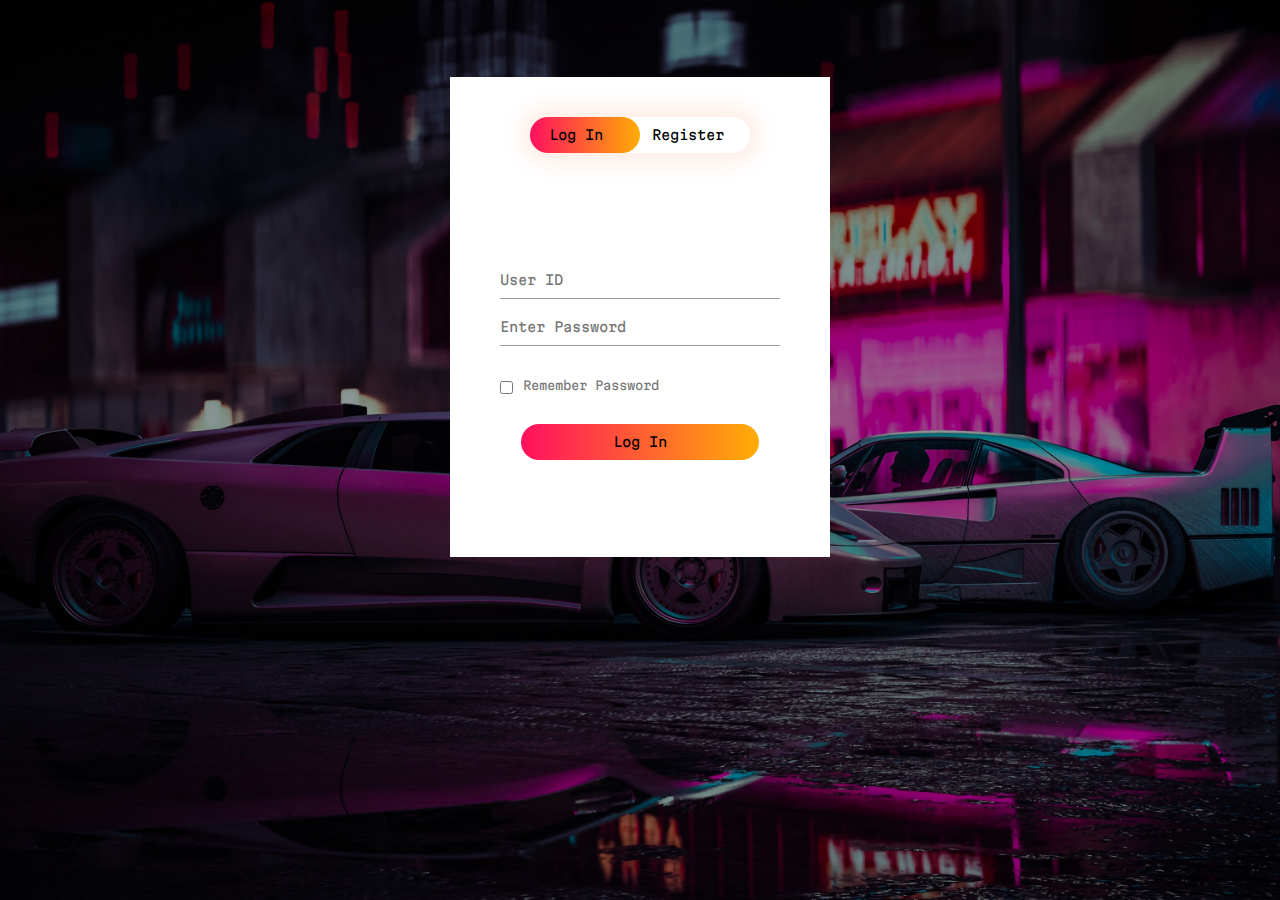
<file: login.html>
<!DOCTYPE html>
<html>
  <head>
    <link rel="stylesheet" href="./login.css" />
    <link rel="stylesheet" href="./style.css" />
  </head>
  <body>
    <div class="hero">
      <div class="form-box">
        <div class="button-box">
          <div id="btn"></div>
          <button type="button" class="toggle-btn" onclick="login()">
            Log In
          </button>
          <button type="button" class="toggle-btn" onclick="register()">
            Register
          </button>
        </div>

        <form id="login" class="input-group">
          <input
            type="text"
            class="input-field"
            placeholder="User ID"
            required
          />
          <input
            type="password"
            class="input-field"
            placeholder="Enter Password"
            required
          />
          <input type="checkbox" class="check-box" /><span
            >Remember Password</span
          >
          <button type="submit" class="submit-btn">Log In</button>
        </form>
        <form id="register" class="input-group">
          <input
            type="text"
            class="input-field"
            placeholder="User ID"
            required
          />
          <input
            type="email"
            class="input-field"
            placeholder="Email ID"
            required
          />
          <input
            type="text"
            class="input-field"
            placeholder="Enter Password"
            required
          />
          <input type="checkbox" class="check-box" /><span
            >I agree to the terms and conditions</span
          >
          <button type="submit" class="submit-btn">Register</button>
        </form>
      </div>
    </div>
    <script src="./login.js"></script>
  </body>
</html>
</file>
<file: login.css>
@import url('https://fonts.googleapis.com/css2?family=Martian+Mono:wght@200;300;400;500;600;700&display=swap');
*{
    margin: 0;
    padding: 0;
    font-family: "Martian Mono" , sans-serif;
}
.hero{
    height: 100%;
    width: 100%;
    background-image: linear-gradient(rgba(0,0,0,0.4),rgba(0,0,0,0.4)),url(./login-reg-img/banner.jpg);
    background-position: center;
    background-size: cover;
    position: absolute;
}
.form-box{
    width: 380px;
    height: 480px;
    position: relative;
    margin: 6% auto;
    background: #fff;
    padding: 5px;
    overflow: hidden;
}
.button-box{
    width: 220px;
    margin: 35px auto;
    position: relative;
    box-shadow: 0 0 20px 9px #ff61241f;
    border-radius: 30px;
}
.toggle-btn{
    padding: 10px 19px;
    cursor: pointer;
    background: transparent;
    border: 0;
    outline: none;
    position: relative;
}
#btn{
  top: 0;
  left: 0;
  position: absolute;
  width: 110px;
  height: 100%;
  background: linear-gradient(to right,#ff105f,#ffad06);
  border-radius: 30px;
  transition: 0.5s;  
}
.social-icons{
    margin: 30px auto;
    text-align: center;
}
.social-icons img{
    width: 30px;
    margin: 0 12px;
    box-shadow: 0 0 20px 0 #7f7f7f3d;
    cursor: pointer;
    border-radius: 50%;
}
.input-group{
    top: 180px;
    position: absolute;
    width: 280px;
    transition: 0.5s;
}
.input-field{
    width: 100%;
    padding: 10px  0;
    margin: 5px 0;
    border-left: 0;
    border-top: 0;
    border-right: 0;
    border-bottom: 1px solid #999;
    outline: none;
    background: transparent;
}
.submit-btn{
    width: 85%;
    padding: 10px 30px;
    cursor: pointer;
    display: block;
    margin: auto;
    background: linear-gradient(to right,#ff105f,#ffad06);
    border: 0;
    outline: none;
    border-radius: 30px;
}
.check-box{
    margin: 30px 10px 30px 0;
}
span{
    color: #777;
    font-size: 12px;
    bottom: 68px;
    position: absolute;
}
#login{
    left: 50px;
}
#register{
    left: 450px;
}
</file>
<file: style.css>
@import url('https://fonts.googleapis.com/css2?family=Martian+Mono:wght@200;300;400;500;600;700&display=swap');
*{
    margin: 0;
    padding: 0;
    box-sizing: border-box;
    scroll-padding-top: 2rem;
    scroll-behavior: smooth;
    list-style: none;
    text-decoration: none; 
    font-family: "Martian Mono" , sans-serif;
}
:root{
    --main-color: #fe5b3d;
    --second-color: #ffac38;
    --text-color: #444;
    --gradient: linear-gradient(#fe5b3d, #ffac38);
}
html::-webkit-scrollbar{
    width: 0.5rem;
}
html ::-webkit-scrollbar-track{
    background: transparent;
}
html::-webkit-scrollbar-thumb{
    background: var(--main-color);
    border-radius: 5rem;
}
section{
    padding: 50px 100px;
}
header{
    position: fixed;
    width: 100%;
    top: 0;
    right: 0;
    z-index: 1000;
    display: flex;
    align-items: center;
    justify-content: space-between;
    background: #eeeff1;
    padding: 15px 100px;
}
.logo img{
    width: 40px;
}
.navbar{
    display: flex;
}
.navbar li{
    position: relative;
}
.navbar a {
    font-size: 1rem;
    padding: 10px 20px;
    color: var(--text-color);
    font-weight: 500;
}
.navbar a::after{
    content: '';
    width: 0;
    height: 3px;
    background: var(--gradient);
    position: absolute;
    bottom: -4px;
    left:0px;
    transition: 0.5s;
}
.navbar a:hover::after{
    width: 100%;
}
#menu-icon{
    font-size: 24px;
    cursor: pointer;
    z-index: 10001;
    display: none;
}
.header-btn a {
    padding: 10px 20px;
    color: var(--text-color);
    font-weight: 500;
}
.header-btn .sign-in{
    background: #474fa0;
    color: #FFF;
    border-radius: 0.5rem;
}
.header-btn .sign-in:hover{
    background: var(--main-color);
}
.home{
    width: 100%;
    min-height: 100vh;
    position: relative;
    background: url(./img/Car\ Website\ –\ 1@2x.png);
    background-repeat: no-repeat;
    background-position: canter right ;
    background-size: cover;
    display: grid;
    align-items: center;
    grid-template-columns: repeat(2,1fr);
    
}
.text h1{
    font-size: 3.5rem;
    letter-spacing: 2px;
}
.text span{
    color: var(--main-color);
}
.text p {
    margin: 0.5rem 0 1rem;
}
.form-container form{
    display: flex;
    flex-wrap: wrap;
    align-items: center;
    gap: 1rem;
    position: absolute;
    bottom: 4rem;
    left: 100px;
    background: #FFF;
    padding: 20px;
    border-radius: 0.5rem;
}
.input-box{
    flex: 1 1 7rem;
    display: flex;
    flex-direction: column;
}
.input-box span{
    font-weight: 500;
}
.input-box input{
    padding: 7px;
    outline: none;
    border: none;
    background: #eeeff1;
    border-radius: 0.5rem;
    font-size: 1rem;
}
.form-container form .btn{
  flex: 1 1 7rem;
  padding: 10px 34px;
  border: none;
 border-radius:0.5rem;
  background:#474fa0;
  color:#fff;
  font-size: 1rem;
  font-weight: 500;
}
.form-container form .btn:hover{
    background: var(--main-color);
}
.heading{
    text-align: center;
}
.heading span{
    font-weight: 500;
    text-transform: uppercase;
}
.heading h1{
    font-size: 2rem;
}
.ride-container{
    display: grid;
    align-items: center;
    grid-template-columns: repeat(auto-fit,minmax(250px,auto));
    gap: 1rem;
    margin-top: 2rem;
}
.ride-container .box{
    text-align: center;
    padding: 20px;
}
.ride-container .box .bx{
    font-size: 34px;
    padding: 10px;
    background: #eeeff1;
    border-radius:0.5rem ;
    color: var(--main-color);
}
.ride-container .box h2{
    font-size: 1.3rem;
    font-weight: 500 ;
    margin: 1.4rem 0 0.5rem;
}
.ride-container .box .bx:hover , .ride-container .bx .bxs-car-garage{
    background: var(--gradient);
    color: #fff;
}
.services-container{
    display: grid;
    grid-template-columns: 1fr 1fr 1fr;
    gap: 1rem;
    margin-top: 2rem;
}
.services-container .box{
    padding: 10px;
    border-radius: 1rem;
    box-shadow: 1px 4px 41px rgba(0, 0, 0, 0.1);
}
.services-container .box .box-img{
    width: 100%;
    height: 200px;
}
.services-container .box .box-img img{
    width: 100%;
    height: 100%;
    border-radius: 1rem;
    object-fit: cover;
    object-position:center ;
}
.services-container .box p{
    padding: 0 10px;
    border: 1px solid var(--text-color);
    width: 58px;
    border-radius: 0.5rem;
    margin: 1rem 0 1rem;
}
.services-container .box h3{
    font-weight: 500 ;
}
.services-container .box h2{
    font-size: 1.1rem;
    font-weight: 600;
    color: var(--main-color);
    margin: 0.2rem 0 0.5rem;
}
.services-container .box h2 span{
    font-size: 0.8rem ;
    font-weight: 500;
    color: var(--text-color);
}
.services-container .box .btn{
    display: flex;
    justify-content: center;
    background: #474fa0;
    color: #fff;
    padding: 10px;
    border-radius: 0.5rem;
}
.services-container .box .btn:hover{
    background: var(--main-color);
}
.services-container .box:hover{
    box-shadow: 10px 10px rgba(47, 47, 47, 0.207);
}
.about-container {
    display: grid;
    grid-template-columns: repeat(2, 1fr);
    margin-top: 2rem;
    align-items: center;
    gap: 1rem;
    margin-top: 1rem;
}
.about-img img {
    width: 100%;
}
.about-text span{
    font-weight: 500;
    color: var(--main-color);
    text-transform: uppercase;
}
.about-text p {
    margin: 0.5rem 0 1.4rem;
}
.reviews-container {
    background: var(--main-color);
    height: auto;
    width: 270px;
    border-radius: 15px;
    margin: auto;
    padding: 10px;
    margin-top: 30px;
    box-shadow: rgba(0, 0, 0, 0.35) 0px 4px 15px;
    align-items: center;
}
  
.review__items {
    align-items: center;
    justify-content: space-evenly;
    width: 250px;
    padding: 0;
    align-items: center;
}
  
.review__items img {
    height: 250px;
    width: 250px;
    border-radius: 5px;

    box-shadow: rgba(0, 0, 0, 0.35) 0px 4px 15px;
}
  
.review__items h1 {
    
    font-size: 20px;
}
  
.review__items p {
  
    font-size: 14px;
}
  
.review__button {
    
    padding: 10px;
}
  
.review__button button {
    color: var(--text-color);
    background: var(--second-color);
    font-weight: bold;
}
  
.review__items {
    display: none;
}
.rev-img{
    width: 70px;
    height: 70px;
    border-radius: 50%;
}
.newsletter{
    background: linear-gradient(to top right,#fe5b3d , #ffac38) ;
    display: flex;
    flex-direction: column;
    align-items: center;
}
.newsletter h2{
    color: #FFF;
    font-size: 1.8rem;
}
.newsletter .box{
    margin-top: 1rem;
    background: #fff;
    border-radius: 0.5rem;
    padding: 4px 8px;
    width: 350px;
    display: flex;
    justify-content: space-between;
}

@media(max-width:991px){
header{
    padding: 18px 40px;
}
section{
    padding: 50px 40px;
}
}
@media(max-width:881px){
    .home{
        background-position:left ;
    }
    .form-container form{
        bottom: 0.2rem;
        left: 40px;
    }

}
@media (max-width: 768px) {
    header{
        padding: 11px 40px;
    }
    #menu-icon {
    display: initial;
    }
    .sign-up { 
        display: none;
    }  
    .text h1{
        font-size: 2.5rem;
    }  
    .home{
        grid-template-columns: 1fr;
    }
    .form-container form{
        position: unset;
    }
    header .navbar{
        position: absolute;
        top: -500px;
        left: 0;
        right: 0;
        display: flex;
        flex-direction: column;
        background: #fff;
        box-shadow: 0.4px 4px rgba(0, 0, 0, 0.1);
        transition: 0.2s ease;
        text-align: left;
    } 
    .navbar.active{
        top: 100%;
    }
    .navbar a{
        padding: 1rem;
        border-left: 2px solid var(--main-color);
        margin: 1rem;
        display: block;
    }
    .navbar a:hover{
        color: #FFF;
        background: var(--main-color);
        border: none;
    }
    .navbar a::after{
        display: none;
    }
    .heading span{
        font-size:0.9rem;
        font-weight: 600;
    }
    .heading h1{
        font-size: 1.3rem;
    }
    .about-container{
        grid-template-columns: 1fr;
        text-align: center;
    }
    .about-img{
        padding: 1rem;
        order: 2;
    }
}
@media (max-width: 480px){
    .services-container{
        grid-template-columns: 1fr;
        text-align: center;
    }
}

@media (max-width: 350px){
    header{
        padding: 4px 14px;
    }
    .logo img{
        width: 30px;
    }
    section{
        padding: 50px 14px;
    }
    .header-btn .sign-in{
        padding: 7px 10px;
        font-size: 14px;
        font-weight: 400;
    }
    .text h1{
        font-size: 2rem;
    }
    .form-container{
        padding-top: 2rem;
    }
    .services-container{
        grid-template-columns: repeat(auto-fit,minmax(254px,auto));
    }
}
</file>
